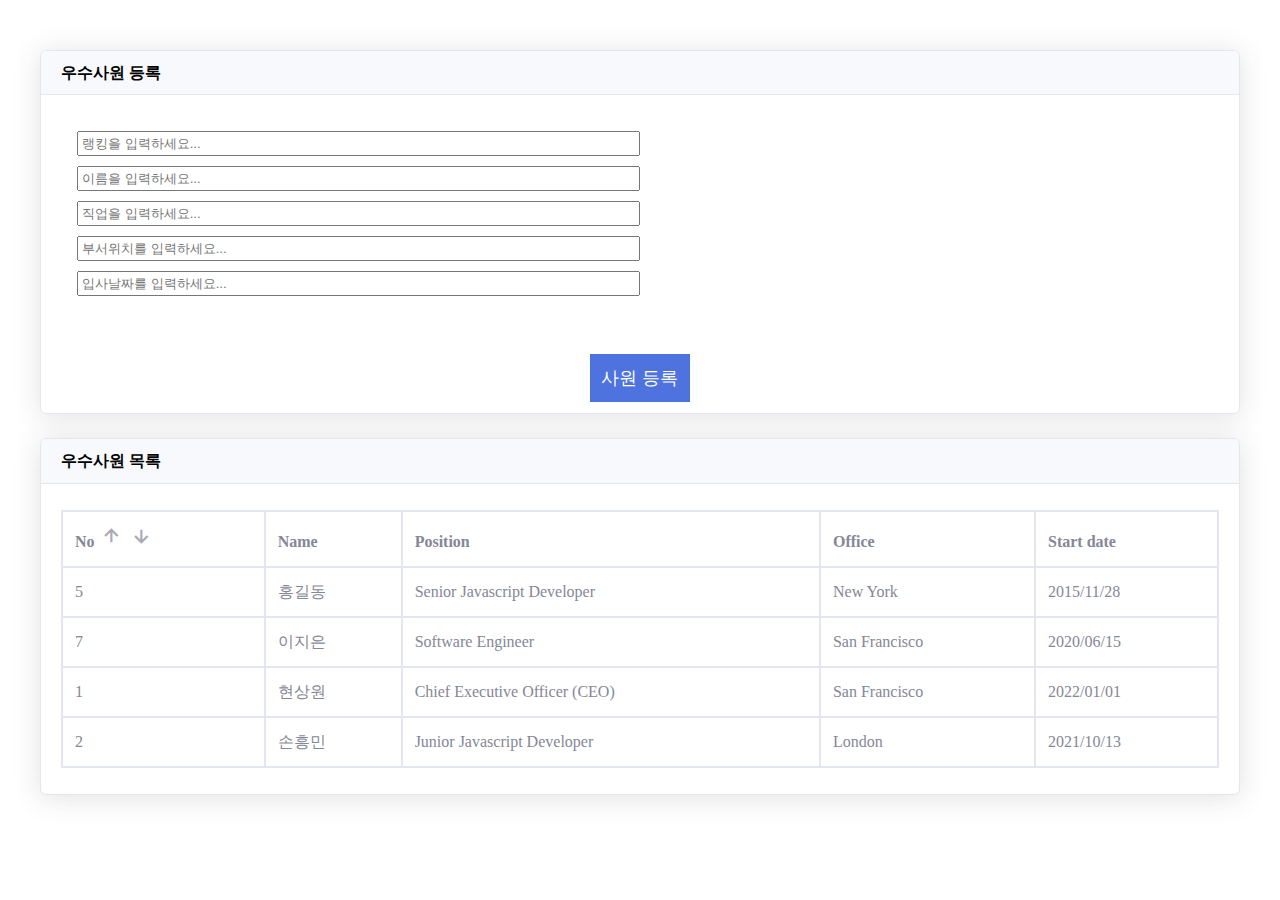
<file: 뒤죽박죽_랭킹/index.html>
<!DOCTYPE html>
<html lang="en">
  <head>
    <meta charset="UTF-8" />
    <meta http-equiv="X-UA-Compatible" content="IE=edge" />
    <meta name="viewport" content="width=device-width, initial-scale=1.0" />
    <title>이달의 우수사원</title>
    <link rel="stylesheet" href="style.css" />
    <link href="https://unpkg.com/boxicons@2.0.7/css/boxicons.min.css" rel="stylesheet">
  </head>
  <body>
    <div class="container">
      <div class="section-input">
        <div class="card-header">
          <h6>우수사원 등록</h6>
        </div>
        <div class="input-wrapper">
          <input id="rank" type="number" placeholder="랭킹을 입력하세요..."/>
          <input id="name" type="text" maxlength="15" placeholder="이름을 입력하세요..."/>
          <input id="job" type="text" placeholder="직업을 입력하세요..."/>
          <input id="loc" type="text" placeholder="부서위치를 입력하세요..."/>
          <input id="hiredate" type="text" placeholder="입사날짜를 입력하세요..."/>
        </div>
        <div class="btn-wrapper">
          <button id="signUp" type="button">사원 등록</button>
        </div>
      </div>
      <div class="section-table">
        <div class="card-header">
          <h6>우수사원 목록</h6>
        </div>
        <div class="card-body">
          <div class="table-wrapper">
            <div class="row"></div>
            <div class="row">
              <div class="col">
                <table>
                  <thead>
                    <tr role="row">
                      <th>No <i id="asc" class='bx bx-up-arrow-alt'></i><i id="desc" class='bx bx-down-arrow-alt' ></i></th>
                      <th>Name</th>
                      <th>Position</th>
                      <th>Office</th>
                      <th>Start date</th>
                    </tr>
                  </thead>
                  <tbody>
                    <tr>
                      <td>5</td>
                      <td>홍길동</td>
                      <td>Senior Javascript Developer</td>
                      <td>New York</td>
                      <td>2015/11/28</td>
                    </tr>
                    <tr>
                      <td>7</td>
                      <td>이지은</td>
                      <td>Software Engineer</td>
                      <td>San Francisco</td>
                      <td>2020/06/15</td>
                    </tr>
                    <tr>
                      <td>1</td>
                      <td>현상원</td>
                      <td>Chief Executive Officer (CEO)</td>
                      <td>San Francisco</td>
                      <td>2022/01/01</td>
                    </tr>
                    <tr>
                      <td>2</td>
                      <td>손흥민</td>
                      <td>Junior Javascript Developer</td>
                      <td>London</td>
                      <td>2021/10/13</td>
                    </tr>
                  </tbody>
                </table>
              </div>
            </div>
            <div class="row"></div>
          </div>
        </div>
      </div>
    </div>
    <script
      src="https://code.jquery.com/jquery-3.6.0.min.js"
      integrity="sha256-/xUj+3OJU5yExlq6GSYGSHk7tPXikynS7ogEvDej/m4="
      crossorigin="anonymous"
    ></script>
    <script>
      $('#signUp').on('click',function(){
          var forms = $('.input-wrapper').children();
          //1번 문제: 사원등록 버튼을 클릭 했을 때 랭킹 부터 입사날짜까지 빈공간이 있으면
          //'데이터를 입력해주세요!' alret 띄우고, 빈공간을 입력한 input에 focus를 하시오.
          for(var i=0; i<forms.length; i++){
            var elementId = forms[i].id;
            var elementValue = forms[i].value.trim();
            if(elementValue === ''){
              alert('데이터를 입력해주세요');
              $('#'+elementId).focus();
              return false;
            }
            //2번 문제: Office는 	New York, San Francisco, London 중 한 곳입니다.
            if(elementId === 'loc' && !isDeptName(elementValue)){
              alert('Office는 New York, San Francisco, London 중 한 곳입니다.');
              return false;
            } 
            //3번 문제: 이미 등록된 랭킹은 중복될 수 없습니다.
            if(elementId === 'rank' && !isRanker(elementValue)){
              alert('이미 등록된 랭킹은 중복될 수 없습니다.');
              $('#'+elementId).focus();
              return false;
            }
          }
          //4번 문제: 1~3번 문제이어서 해당 데이터를 tbody안에 추가 하시오.
          //단, 마지막 행에 추가 하시오.
          setTableBody();
      }); 
      //부서 확인
      function isDeptName(dname){
        const DEPT_NAME = ['New York','San Francisco','London'];
        var isCheck = false;
        DEPT_NAME.forEach(function(element){
          if(element === dname) isCheck = true;
        });
        return isCheck;
      }
      //이미 등록된 랭킹인지 확인
      function isRanker(rank){
        var isRanker = true;
        var tbodyChildren = $('tbody').children();
        for(var i=0; i<tbodyChildren.length; i++){
            var firstTdElement = tbodyChildren[i].children[0];
            var registeredRank = firstTdElement.innerText;
            if(registeredRank === rank){
              isRanker= false;
            }
        }
        return isRanker;
      }
      //tbody태그안에 데이터 넣기
      function setTableBody(){
        var rank = $('#rank').val().trim();
        var name = $('#name').val().trim();
        var job = $('#job').val().trim();
        var loc = $('#loc').val().trim();
        var hiredate = $('#hiredate').val().trim();
        var innerHtml = '<tr><td>'+rank+'</td><td>'+name+'</td><td>'+job+'</td><td>'+loc+'</td><td>'+hiredate+'</td></tr>';
        $('tbody').append(innerHtml);
      }
    </script>
  </body>
</html>
</file>
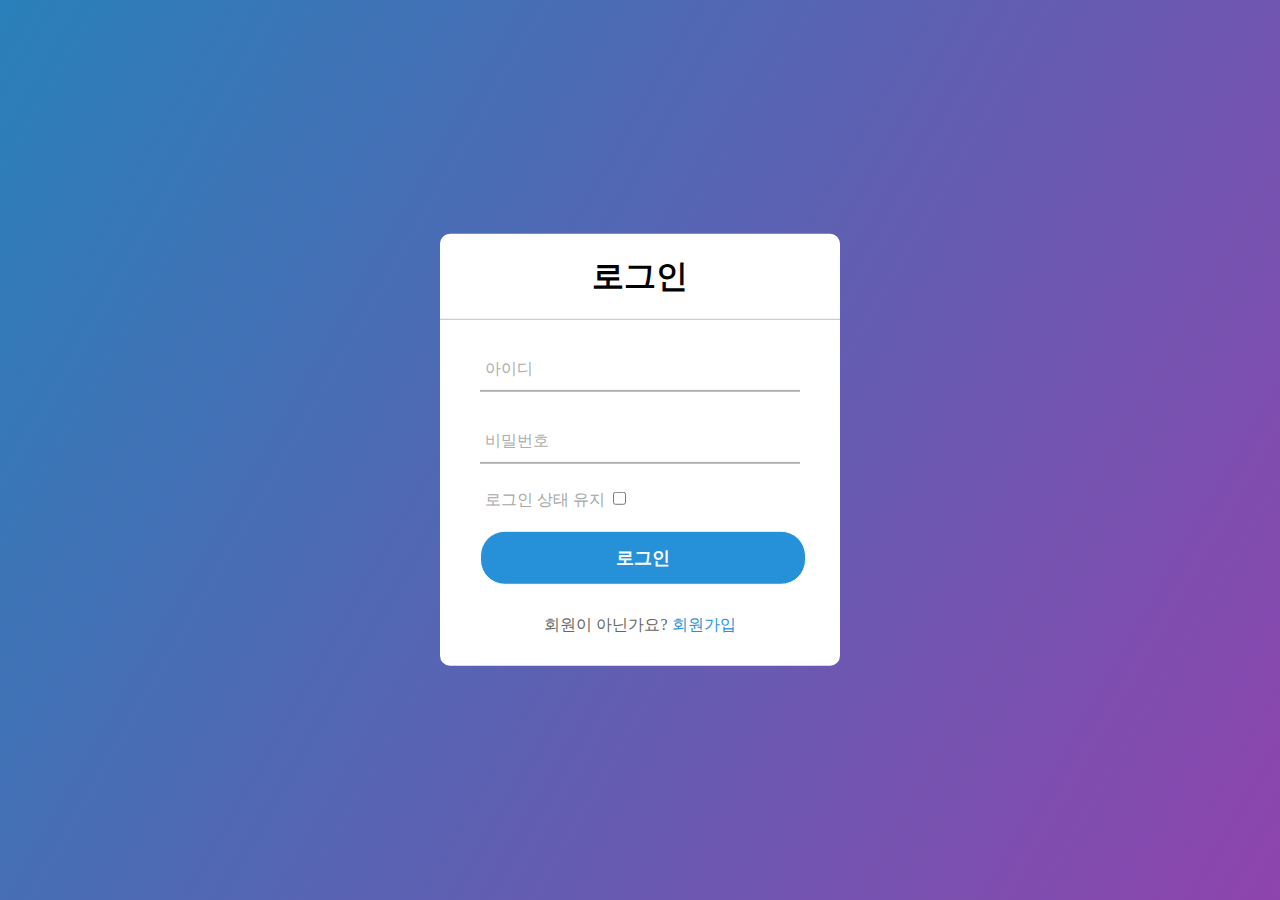
<file: 로그인/index.html>
<!DOCTYPE html>
<html lang="en">
  <head>
    <meta charset="UTF-8" />
    <meta http-equiv="X-UA-Compatible" content="IE=edge" />
    <meta name="viewport" content="width=device-width, initial-scale=1.0" />
    <link rel="stylesheet" href="style.css" />
    <title>상원컴퍼니 : 로그인</title>
  </head>
  <body>
    <div class="container">
      <h1>로그인</h1>
      <div class="login-form">
        <div class="txt-field">
          <input type="text" required />
          <label>아이디</label>
        </div>
        <div class="txt-field">
          <input type="password" required />
          <label>비밀번호</label>
        </div>
        <div class="pass">
          <label for="login-status">로그인 상태 유지</label>
          <input type="checkbox" id="login-status" value="stay" />
        </div>
        <input onclick="signUp()" id="sign-up" class="login-btn" type="butten" value="로그인" />
        <div class="signup-link">회원이 아닌가요? <a href="#">회원가입</a></div>
      </div>
    </div>
    <script
      src="https://code.jquery.com/jquery-3.6.0.min.js"
      integrity="sha256-/xUj+3OJU5yExlq6GSYGSHk7tPXikynS7ogEvDej/m4="
      crossorigin="anonymous"
    ></script>
    <script>      
        // console.log($(".txt-field input[type=text]"))
        // console.log($(".txt-field input[type=password]"))
        // $("#sign-up").on('click', function(){
        //   var elementId = $(".txt-field input[type=text]");
        //   var elementPw = $(".txt-field input[type=password]");
        //   // var elementText = $(".txt-field input");
        //   // 2번 문제: 아이디와 비밀번호에 공백을 제거 해야한다. trim
        //   // 4번 문제: 아이디에 대문자를 입력하면 소문자로 변환해야 한다. .toLowerCase();
        //   var elementIdVal = elementId.value.trim();
        //   var elementPwVal = elementPw.value.toLowerCase();
        //   // 3번 문제: 아이디와 비밀번호는 30글자로 제한한다. maxlen
                    
        //   // 1번 문제: 아이디와 비밀번호를 입력해야 로그인버튼을 눌렀을 때 
        //   //  '로그인 완료'라는 alert창 띄우기
        //   // txt-field의 input이 빈창이 아닌상태
        //     // if(elementIdVal!=='' && elementPwVal!==''){
        //     //   alert('로그인 완료');
        //     //   return true;
        //     // }
        //   }
        // );
          function signUp(){
            var elementId = $(".txt-field input[type=text]");
            // console.log(elementIdVal);
            var elementPw = $(".txt-field input[type=password]");
            // 3번 문제: 아이디와 비밀번호는 30글자로 제한한다. maxlen
            if(elementId.val().length>=30){
              alert('id는 30글자 이하입니다')
              return true;
            }
            if(elementPw.val().length>=30){
              alert('pw는 30글자 이하입니다')
              return true;
            }
            // 2번 문제: 아이디와 비밀번호에 공백을 제거 해야한다. trim
            // 4번 문제: 아이디에 대문자를 입력하면 소문자로 변환해야 한다. .toLowerCase();
            var elementIdVal = elementId.val().replace(/ /g, '').toLowerCase();
            var elementPwVal = elementPw.val().replace(/ /g, '').toLowerCase();
            // 1번 문제: 아이디와 비밀번호를 입력해야 로그인버튼을 눌렀을 때 
            //  '로그인 완료'라는 alert창 띄우기
          if(elementId.val()!==''&& elementPw.val()!==''){
            alert('로그인 성공');
            return true;
          }
          }
        // 5번 문제: 로그인 상태 유지를 누르면 
        // '해당 브라우저에 로그인 정보를 저장하시겠습니까?' 라는 confirm창 띄우기
      $("#login-status").on('click',function(){
        if($("#login-status").is(":checked")==true){
          confirm("해당 브라우저에 로그인 정보를 저장하시겠습니까?");
          return true;
        }
      })
    </script>
  </body>
</html>
</file>
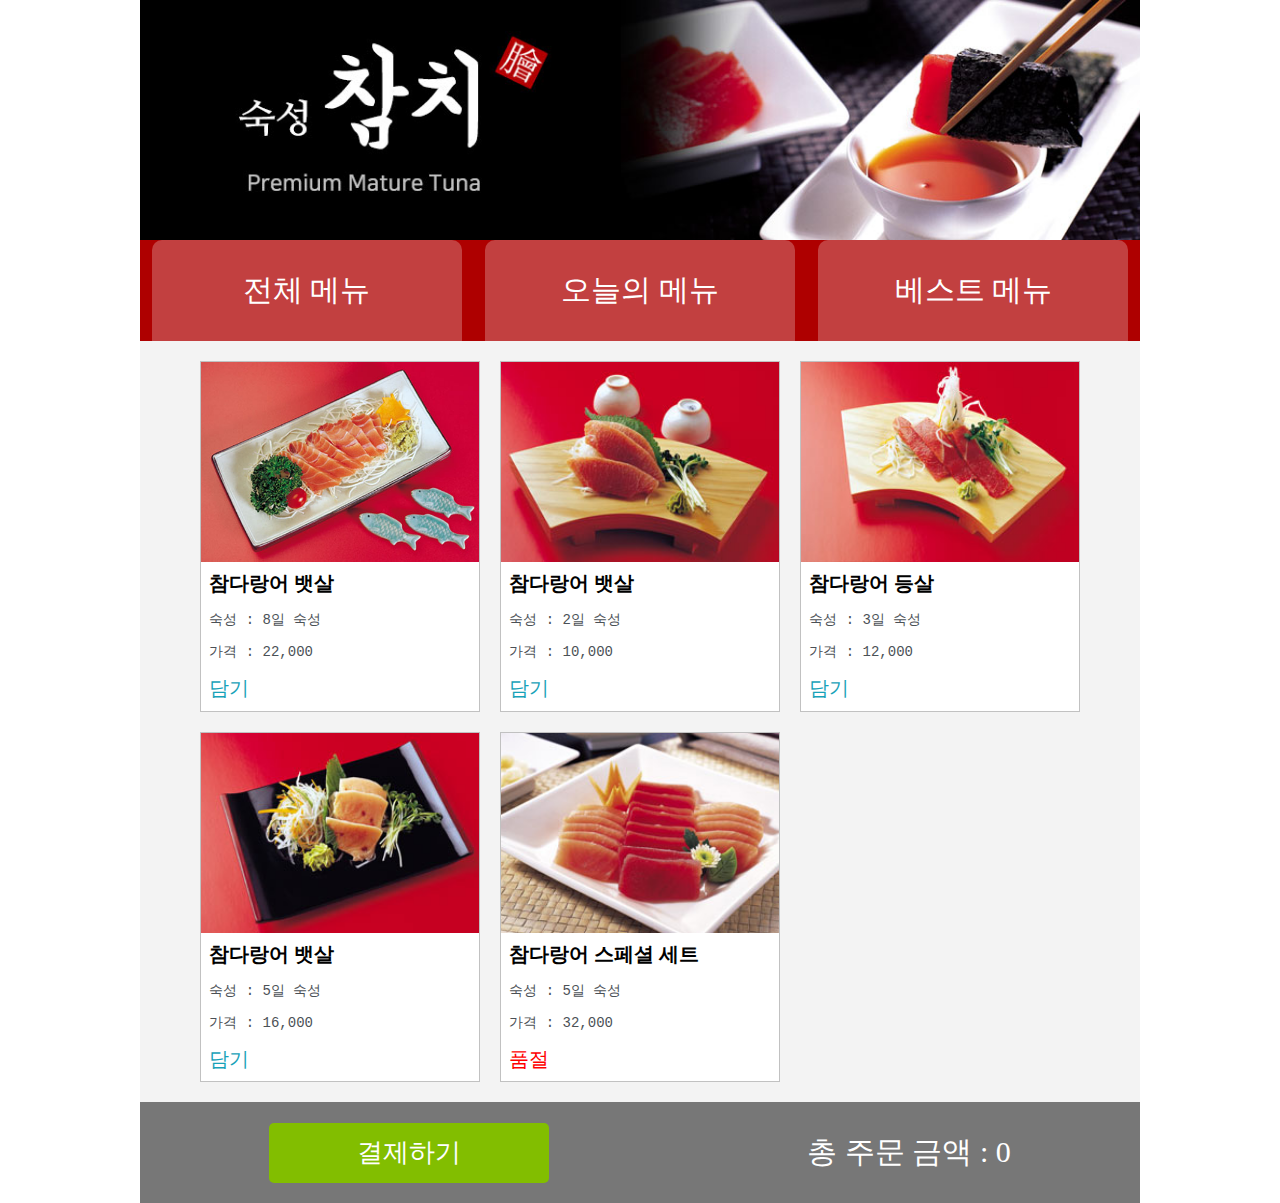
<file: 참치_키오스크/index.html>
<!DOCTYPE html>
<html lang="en">
  <head>
    <meta charset="UTF-8" />
    <meta http-equiv="X-UA-Compatible" content="IE=edge" />
    <meta name="viewport" content="width=device-width, initial-scale=1.0" />
    <title>상원참치</title>
    <link rel="stylesheet" href="style.css" />
  </head>
  <body>
    <div class="container">
      <div class="header">
        <div class="banner"></div>
        <div class="nav">
          <ul>
            <li onclick="colorChange(this)">전체 메뉴</li>
            <li onclick="colorChange(this)">오늘의 메뉴</li>
            <li onclick="colorChange(this)">베스트 메뉴</li>
          </ul>
        </div>
      </div>
      <div class="section">
        <div class="menu-wrapper">
          <div class="menu">
            <img src="image/img_con01.jpg" />
            <div class="menu-info">
              <h6>참다랑어 뱃살</h6>
              <p>숙성 : <span>8일 숙성</span></p>
              <p>가격 : <span>22,000</span></p>
              <a href="#">담기</a>
            </div>
          </div>
          <div class="menu">
            <img src="image/img_con02.jpg" />
            <div class="menu-info">
              <h6>참다랑어 뱃살</h6>
              <p>숙성 : <span>2일 숙성</span></p>
              <p>가격 : <span>10,000</span></p>
              <a href="#">담기</a>
            </div>
          </div>
          <div class="menu">
            <img src="image/img_con03.jpg" />
            <div class="menu-info">
              <h6>참다랑어 등살</h6>
              <p>숙성 : <span>3일 숙성</span></p>
              <p>가격 : <span>12,000</span></p>
              <a href="#">담기</a>
            </div>
          </div>
          <div class="menu">
            <img src="image/img_con04.jpg" />
            <div class="menu-info">
              <h6>참다랑어 뱃살</h6>
              <p>숙성 : <span>5일 숙성</span></p>
              <p>가격 : <span>16,000</span></p>
              <a href="#">담기</a>
            </div>
          </div>
          <div class="menu">
            <img src="image/img_con06.jpg" />
            <div class="menu-info">
              <h6>참다랑어 스페셜 세트</h6>
              <p>숙성 : <span>5일 숙성</span></p>
              <p>가격 : <span>32,000</span></p>
              <a href="#" style="color: red">품절</a>
            </div>
          </div>
        </div>
      </div>
      <div class="footer">
        <div class="order">
          <button type="button">결제하기</button>
          <p>총 주문 금액 : <span>0</span></p>
        </div>
      </div>
    </div>
    <script
      src="https://code.jquery.com/jquery-3.6.0.min.js"
      integrity="sha256-/xUj+3OJU5yExlq6GSYGSHk7tPXikynS7ogEvDej/m4="
      crossorigin="anonymous"
    ></script>
    <script>
      var count = 0;
      var totalSum = 0;
      // 1번 문제: 전체 메뉴, 오늘의 메뉴, 베스트 메뉴를 클릭하게 되면
      // 클릭한 메뉴에 아래 css를 적용할 것
      // background-color: #ffffff;
      // color: #4e4e4e;
      // console.log($('ul').children()[0]); => innerHTML/innerText : 전체 메뉴
      // 일단 오늘 나의 최선 (index04 참고)
      function colorChange(변수이름){
        var backgroundColorChange = $(변수이름).css('background-color','#ffffff');
        var colorChange = $(변수이름).css('color', '#4e4e4e');
      }


      // 2번 문제: 메뉴 담기를 클릭하면 총 주문 금액에 가격 표기할 것
      // append로 담기?
      // 단, 참다랑어 세트는 품절이기 때문에 총 주문 금액에 포함될 수 없다.

      // 3번 문제: 결제하기를 눌렀을 때 총 주문 금액이 0원 이면 
      // '메뉴를 선택하세요!'라는 alert창 띄우기
      $(".order button").on('click',function(){
        if($(".order p span")===0){
          alert('메뉴를 선택하세요!');
          return false;
        }
      });
      // 4번 문제: 총 주문 금액은 10만원을 넘을 수 없다.
      // if(totalSum>=100000){alert('총 주문 금액은 10만원을 넘을 수 없습니다')};

      // 5번 문제: 참다랑어 세트를 클릭하면 
      // '죄송합니다. 참다랑어 세트는 품절입니다.'라는 alert창 띄우기
      // alert("죄송합니다. 참다랑어 세트는 품절입니다.")

      // 6번 문제: 모든 조건을 만족하면 
      // '주문한 참치는 참다랑어 뱃살 8일 숙성 2개, 참다랑어 등살 3일 숙성1개 입니다.
      // 주문하시겠습니까?' 라는 confirm창 띄우기
      // confirm("주문한" + menu-info + count +"입니다 주문하시겠습니까?") 이 +사이에 menu, 수량이 들어가야함

    </script>
  </body>
</html>
</file>
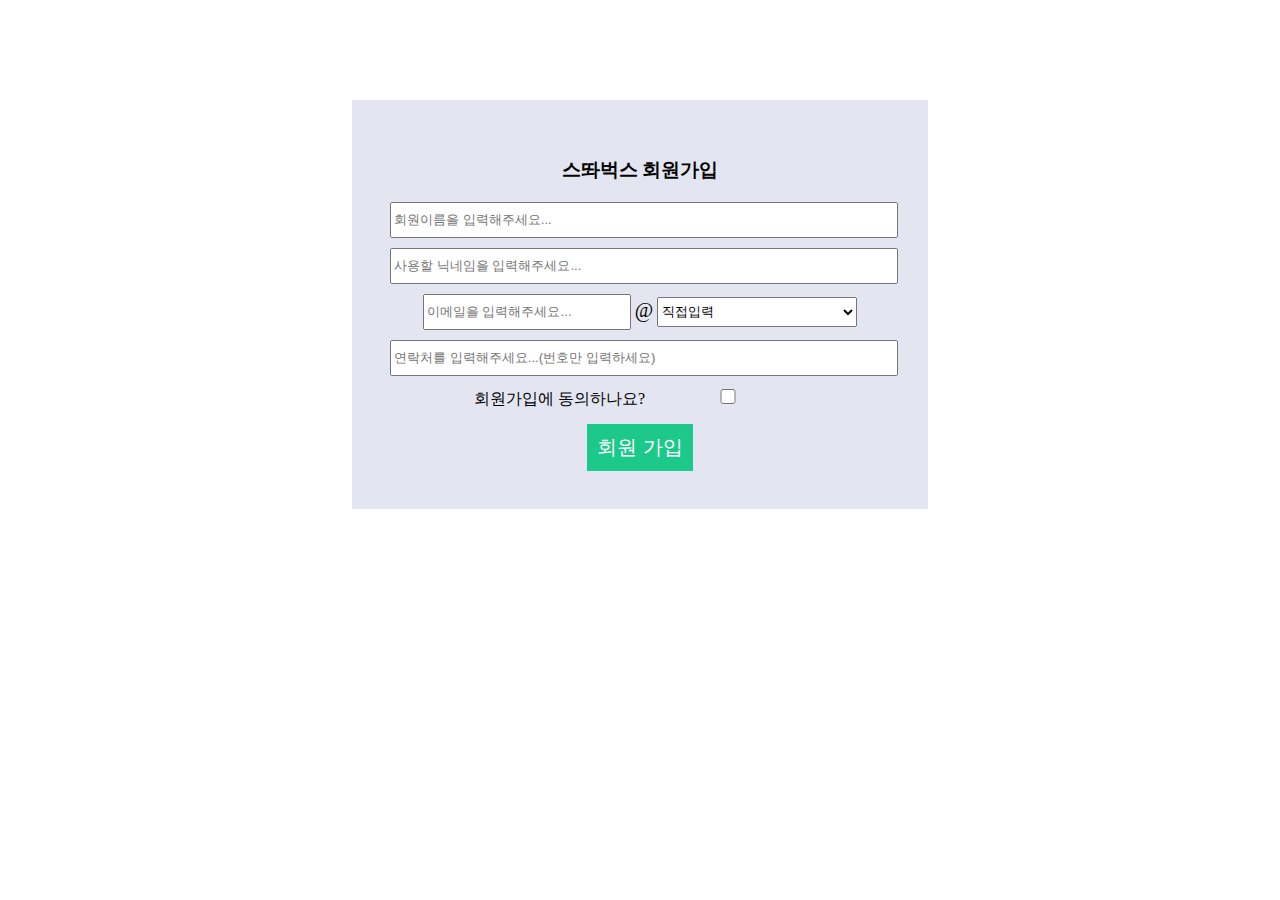
<file: 0328_숙제/회원가입/index.html>
<!DOCTYPE html>
<html lang="en">
  <head>
    <meta charset="UTF-8" />
    <meta http-equiv="X-UA-Compatible" content="IE=edge" />
    <meta name="viewport" content="width=device-width, initial-scale=1.0" />
    <title>Document</title>
    <link rel="stylesheet" href="style.css" />
  </head>
  <body>
    <div class="container">
      <div class="form-wrapper">
        <h3>스똬벅스 회원가입</h3>
        <input id="name" type="" placeholder="회원이름을 입력해주세요..." />
        <input id="nickName" type="" placeholder="사용할 닉네임을 입력해주세요..." />
        <div class="email-box">
          <input id="email" type="text" placeholder="이메일을 입력해주세요..." />
          <span>@</span>
          <select id="emailList">
            <option value="none" selected>직접입력</option>
            <option value="naver">naver.com</option>
            <option value="gmail">gmail.com</option>
            <option value="hanmail">hanmail.net</option>
            <option value="nate">nate.com</option>
          </select>
        </div>
        <input id="phoneNumber"
          type="text"
          placeholder="연락처를 입력해주세요...(번호만 입력하세요)"
        />
        <div class="question-box">
          <span>회원가입에 동의하나요?</span>
          <input id="checkBox" type="checkbox" />
        </div>
        <div class="join-btn">
          <button id="sign" type="button">회원 가입</button>
        </div>
      </div>
    </div>
    <script
    src="https://code.jquery.com/jquery-3.6.0.min.js"
    integrity="sha256-/xUj+3OJU5yExlq6GSYGSHk7tPXikynS7ogEvDej/m4="
    crossorigin="anonymous"
    ></script>
    <script>
      // 문제 1. 
      //   회원가입 버튼 눌렀을 때, 빈칸 혹은 체크하지 못한 부분이 있다면
      //   '내용을 확인해주세요!'하는 alert을 보여주고 focus 하시오.
      $("#sign").on('click', function(){
        var jsonParam = {};
        var forms = $(".form-wrapper").children();
        for (var i=0; i<forms.length; i++){
          var elementId = forms[i].id;
          var elementVal = forms[i].value;
          if(elementVal===''){
            alert('내용을 확인해 주세요');
            $('#'+elementId).focus();
            return false;
          }
          // email만 안먹힘 -> 따로 Id로 빼서 하기
          var email = $("#email").val().trim();
          if(email===''){
            alert('내용을 확인해 주세요');
            $("#email").focus();
            return false;
          };
          if($("#emailList option:selected").val()==='none'){
            alert('email을 확인 해 주세요');
            $("#emailList").focus();
            return false;
          };
          //checkbox
          if($("#checkBox").is(":checked")===false){
            alert('체크박스를 확인 해 주세요');
            return false;
          };
        };
        // 문제 2.
        // 연락처에 '-'를 작성하면 회원가입 버튼을 눌렀을 때 제거하시오.
        // ex) 010-4097-0823 -> 01040970823
        var phoneNumber = $('#phoneNumber').val().replaceAll('-','');
        console.log(phoneNumber);
        // 문제 3.
        // 회원이름과 닉네임은 20글자 이하고 한글만 사용할 수 있습니다.
        var name = $('#name').val();
        var nickName = $('#nickName').val();
        if(name.length>20 || nickName.length>20 ){
          alert('20글자 이하로 작성해 주세요')
        }
        if(checkName(name) && checkName(nickName)){
          return true;
        }else {alert('한글만 입력해 주세요')}
        // 문제 4. 
        // 모든 조건을 만족하고 회원가입 버튼을 누르면
        // input데이터를 json으로 만들어 console.log에 출력하시오.
        // jsonParam.name = value를 가져와야 할 것 같은데 어떻게 가져오지
      });
      function checkName(name){
        var regex = /^[가-힣]+$/
        return regex.test(name);
      }
      
    </script>
  </body>
</html>
</file>
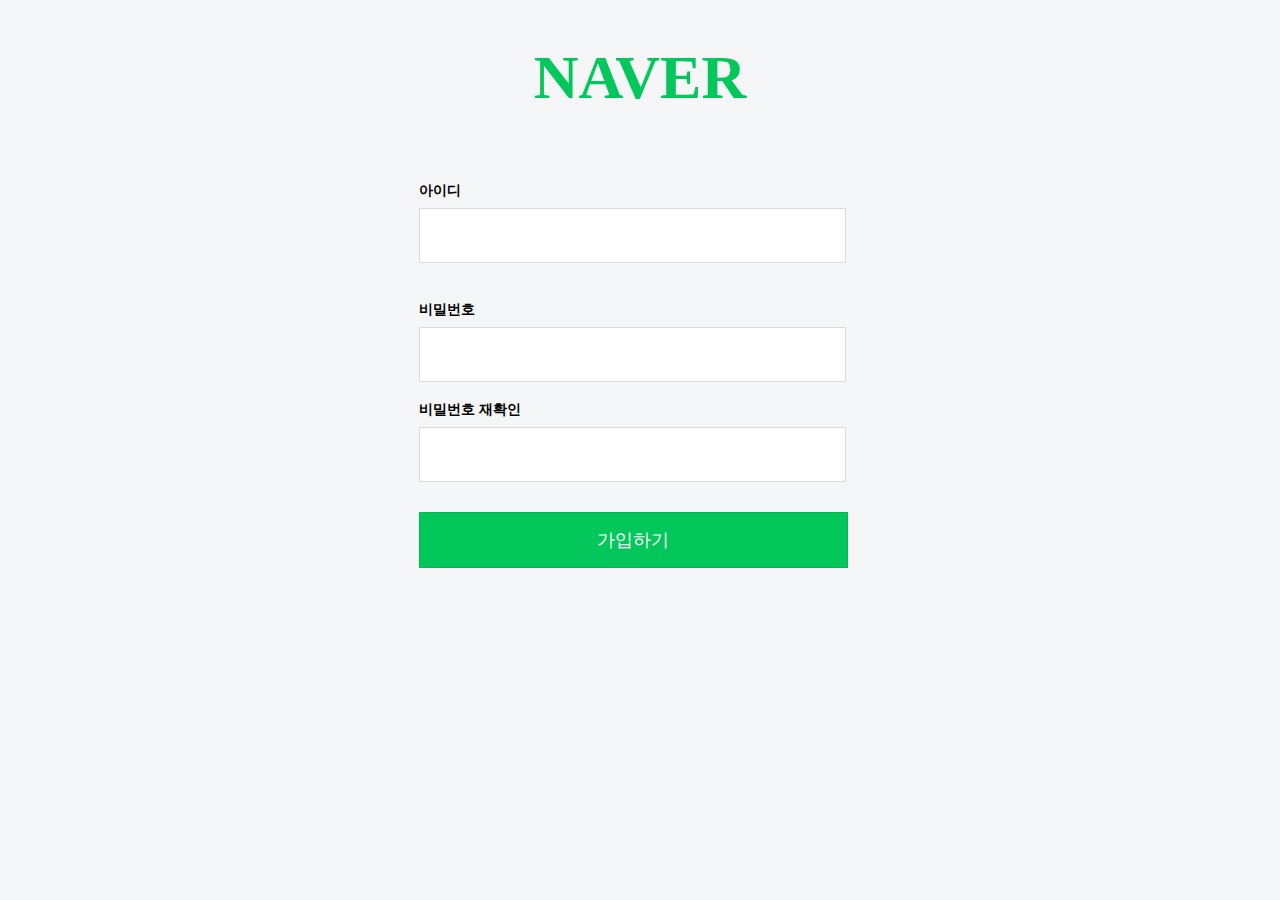
<file: 0411_숙제/회원가입/index.html>
<!DOCTYPE html>
<html lang="en">
<head>
    <meta charset="UTF-8">
    <meta http-equiv="X-UA-Compatible" content="IE=edge">
    <meta name="viewport" content="width=device-width, initial-scale=1.0">
    <title>Document</title>
    <link rel="stylesheet" href="style.css">
</head>
<body>
    <div class="container">
        <div class="header">
            <h1>
                NAVER
            </h1>
        </div>
        <div class="join-form">
            <div class="row-group">
                <div class="join-row">
                    <h3 class="join-title"><label for="id">아이디</label></h3>
                    <span class="ps-box int-id">
                        <input type="text" id="id" class="int" maxlength="20">
                    </span>
                </div> 
                <!-- end join-row -->
                <div class="join-row">
                    <h3 class="join-title">
                        <label for="pswd1">비밀번호</label>
                    </h3>
                    <span class="ps-box int-pass">
                        <input type="password" id="pswd1" class="int" maxlength="20">
                    </span>
                    <h3 class="join-title">
                        <label for="pswd2">비밀번호 재확인</label>
                    </h3>
                    <span class="ps-box int-pass-check">
                        <input type="password" id="pswd2" class="int" maxlength="20">
                    </span>
                    <div class="btn-area">
                        <button type="button" id="btnJoin">가입하기</button>
                    </div>
                </div>
                <!-- end join-row -->
            </div>
        </div>
    </div>
    <script
      src="https://code.jquery.com/jquery-3.6.0.min.js"
      integrity="sha256-/xUj+3OJU5yExlq6GSYGSHk7tPXikynS7ogEvDej/m4="
      crossorigin="anonymous"
    ></script>
    <script>
        $('#btnJoin').on('click',function(){
            var spanChildren = $('.join-row span').children();
            // console.log(spanChildren);
            for(var i=0; i<spanChildren.length; i++){
                var elementId = spanChildren[i].id;
                var elementValue = spanChildren[i].value.trim();
                if(elementValue===''){
                    alert('필수 입력란입니다. 입력해주세요');
                    $("#"+elementId).focus();
                    return false;
                };
            }; // end for
            var idVal = $('#id').val();
            console.log(idVal)
            if(!checkId(idVal)){ // id 정규식 체크
                alert('아이디는 5~20자의 영문 소문자, 숫자만 사용 가능합니다.');
                return false;
            };
            if($('#pswd1').val()===$('#pswd2').val()){
                alert ('회원가입 완료');
                return true;
            };
        });

        function checkId(word){
            var regex = /^[a-z0-9_]{5,20}$/;
            return regex.test(word);
        }
        /* 
        ** 문제를 풀 때 규칙을 먼저 찾아야 합니다. **
        1. 가입하기 버튼을 눌렀을 때 모든 input박스에 값이 있어야 함.
         값이 없는 input에 focus하고, '필수 입력란입니다. 입력해주세요.' 라는 alert창을 보여주세요.
        
           2. 아이디는 5~20자의 영문 소문자, 숫자만 사용 가능합니다.
            값이 다르면 '아이디는 5~20자의 영문 소문자, 숫자만 사용 가능합니다.' alert창 보여주기.
            
           3. 비밀번호와 비밀번호 재확인은 같아야 합니다.

           4. 위 조건 만족 하면 '회원가입 완료' alert창 보여주기.
        */
    </script>
</body>
</html>
</file>
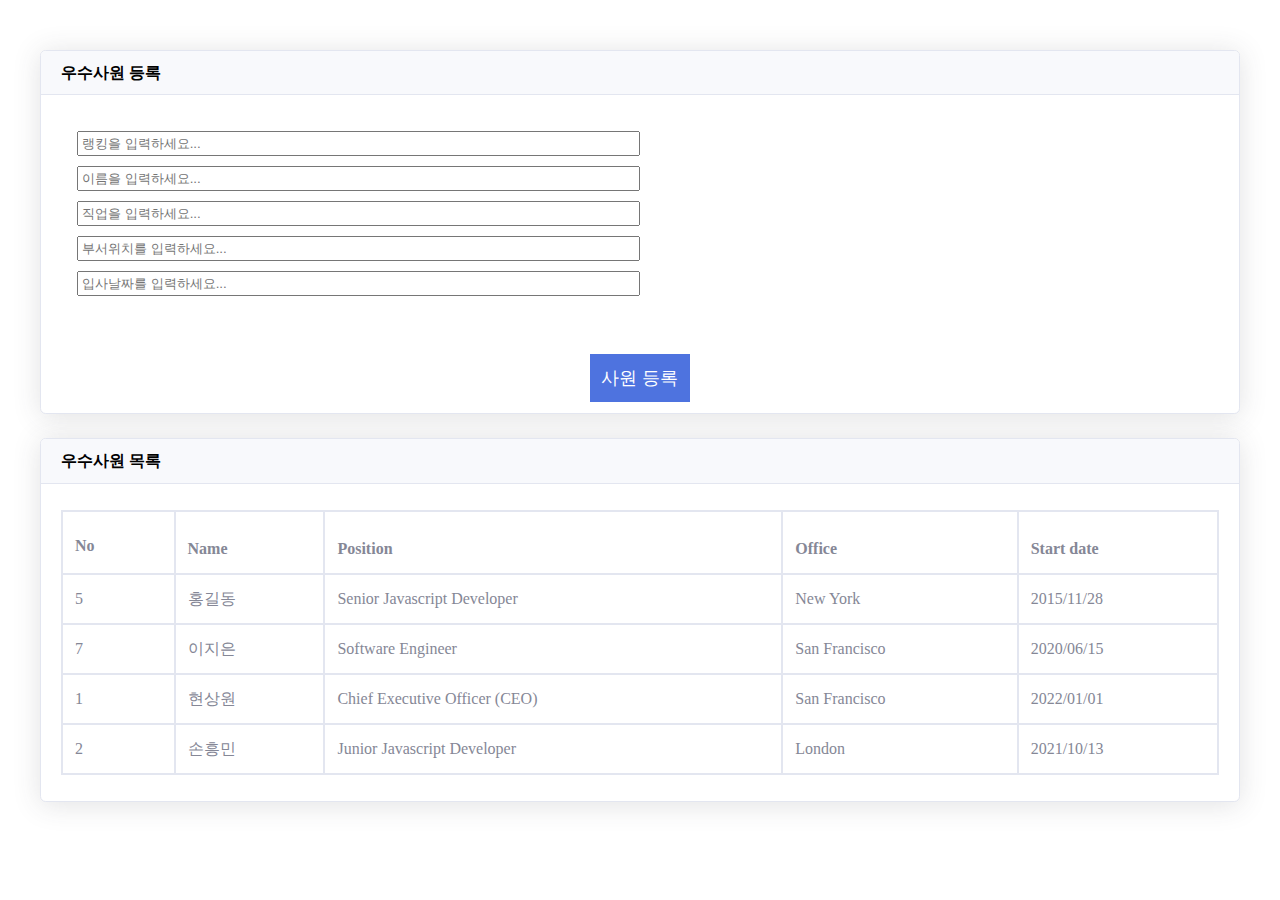
<file: 뒤죽박죽_랭킹/뒤죽박죽_랭킹.html>
<!DOCTYPE html>
<html lang="en">
  <head>
    <meta charset="UTF-8" />
    <meta http-equiv="X-UA-Compatible" content="IE=edge" />
    <meta name="viewport" content="width=device-width, initial-scale=1.0" />
    <title>이달의 우수사원</title>
    <link rel="stylesheet" href="style.css" />
  </head>
  <body>
    <div class="container">
      <div class="section-input">
        <div class="card-header">
          <h6>우수사원 등록</h6>
        </div>
        <div class="input-wrapper">
          <input id="rank" type="number" placeholder="랭킹을 입력하세요..."/>
          <input id="name" type="text" maxlength="15" placeholder="이름을 입력하세요..."/>
          <input id="job" type="text" placeholder="직업을 입력하세요..."/>
          <input id="loc" type="text" placeholder="부서위치를 입력하세요..."/>
          <input id="hiredate" type="text" placeholder="입사날짜를 입력하세요..."/>
        </div>
        <div class="btn-wrapper">
          <button id="signUp" type="button">사원 등록</button>
        </div>
      </div>
      <div class="section-table">
        <div class="card-header">
          <h6>우수사원 목록</h6>
        </div>
        <div class="card-body">
          <div class="table-wrapper">
            <div class="row"></div>
            <div class="row">
              <div class="col">
                <table>
                  <thead>
                    <tr role="row">
                      <th>No <i id="asc" class='bx bx-up-arrow-alt'></i><i id="desc" class='bx bx-down-arrow-alt' ></i></th>
                      <th>Name</th>
                      <th>Position</th>
                      <th>Office</th>
                      <th>Start date</th>
                    </tr>
                  </thead>
                  <tbody>
                    <tr>
                      <td>5</td>
                      <td>홍길동</td>
                      <td>Senior Javascript Developer</td>
                      <td>New York</td>
                      <td>2015/11/28</td>
                    </tr>
                    <tr>
                      <td>7</td>
                      <td>이지은</td>
                      <td>Software Engineer</td>
                      <td>San Francisco</td>
                      <td>2020/06/15</td>
                    </tr>
                    <tr>
                      <td>1</td>
                      <td>현상원</td>
                      <td>Chief Executive Officer (CEO)</td>
                      <td>San Francisco</td>
                      <td>2022/01/01</td>
                    </tr>
                    <tr>
                      <td>2</td>
                      <td>손흥민</td>
                      <td>Junior Javascript Developer</td>
                      <td>London</td>
                      <td>2021/10/13</td>
                    </tr>
                  </tbody>
                </table>
              </div>
            </div>
            <div class="row"></div>
          </div>
        </div>
      </div>
    </div>
    <script
    src="https://code.jquery.com/jquery-3.6.0.min.js"
    integrity="sha256-/xUj+3OJU5yExlq6GSYGSHk7tPXikynS7ogEvDej/m4="
    crossorigin="anonymous"
    ></script>
    <script>
      // 소스 작성
      
      // 1번 문제: 사원등록 버튼을 클릭 했을 때 랭킹 부터 입사날짜까지 빈공간이 있으면
      // '데이터를 입력해주세요!' alret 띄우고, 빈공간을 입력한 input에 focus를 하시오.
      $("#signUp").on('click',function(){
        var forms = $(".input-wrapper").children();

          for (var i=0; i<forms.length; i++){
            var elementId = forms[i].id;
            var elementVal = forms[i].value.trim();
            if(elementVal===''){
              alert("데이터를 입력해주세요");
              // __??혹시 앞에 #는 id를 불러올 때의 그 #인지??
              $("#"+elementId).focus();
              return false;
            }
            // 2번 문제: Office는 	New York, San Francisco, London 중 한 곳입니다.
            // __??isDeptName함수에 elementVal를 넣어줘서 함수를 돌리는 거?!
            if ((elementId === 'loc' && !isDeptName(elementVal))){
              alert('Office는 New York, San Francisco, London 중 한 곳입니다');
              return false;
            }
            // 3번 문제: 이미 등록된 랭킹은 중복될 수 없습니다.
            if((elementId === 'rank' && !isRanker(elementVal))){
              alert('이미 등록된 랭킹은 중복 불가능합니다');
              $('#'+elementId).focus();
              return false;
            }
          }
          setTableBody();
        });
        // __??이 function이 제일 어려워...
        // __??이때 ()안에 dename은 변수이름이겠고 이건 아무거나 상관 없다고 했음
      function isDeptName(dename){
        // __??장소 3곳은 안바뀌는 상수니까 const
        const DEPT_NAME = ['New York','San Francisco','London'];
        // __??return값은 상관 없다고 하지 않았나??? true든 아니든??
        var isCheck = false;
        // __??forEach는 jquery의 for문이고 이때 function(element)
        // __??element가 파라미터? 이 파라미터값이 동일할 때 true??
        DEPT_NAME.forEach(function(element){
          if(element===dename) isCheck = true;
        });
        return isCheck;
      }

      function isRanker(rank){
        // __??is가 붙은건 bloorn형이니까 일단 이해 해 보겠음
        var isRanker = true;
        // __??tbodyChidren 안에는 랭킹 이름 부서위치 등 다 들어있는 것 맞나?
        var tbodyChildren = $("tbody").children();
        for(var i=0; i<tbodyChildren.length; i++){
          // __??tbodyChildren[i].children[0]= tbody안에 rank를 가르키는 것?
          var firstTdElement = tbodyChildren[i].children[0];
          var registeredRank = firstTdElement.innerText;
          if(registeredRank===rank){
            isRanker = false;
          }
        }
      return isRanker;
      }
      // 4번 문제: 1~3번 문제이어서 해당 데이터를 tbody안에 추가 하시오.
      // 단, 마지막 행에 추가 하시오.
      function setTableBody(){
        var rank = $("#rank").val().trim();
        var name = $("#name").val().trim();
        var job = $("#job").val().trim();
        var loc = $('#loc').val().trim();
        var hiredate = $('#hiredate').val().trim();
        var innerHtml = '<tr><td>'+rank+'</td><td>'+name+'</td><td>'+job+'</td><td>'+loc+'</td><td>'+hiredate+'</td></tr>';
        $('tbody').append(innerHtml);
      }
    </script>
  </body>
</html>
</file>
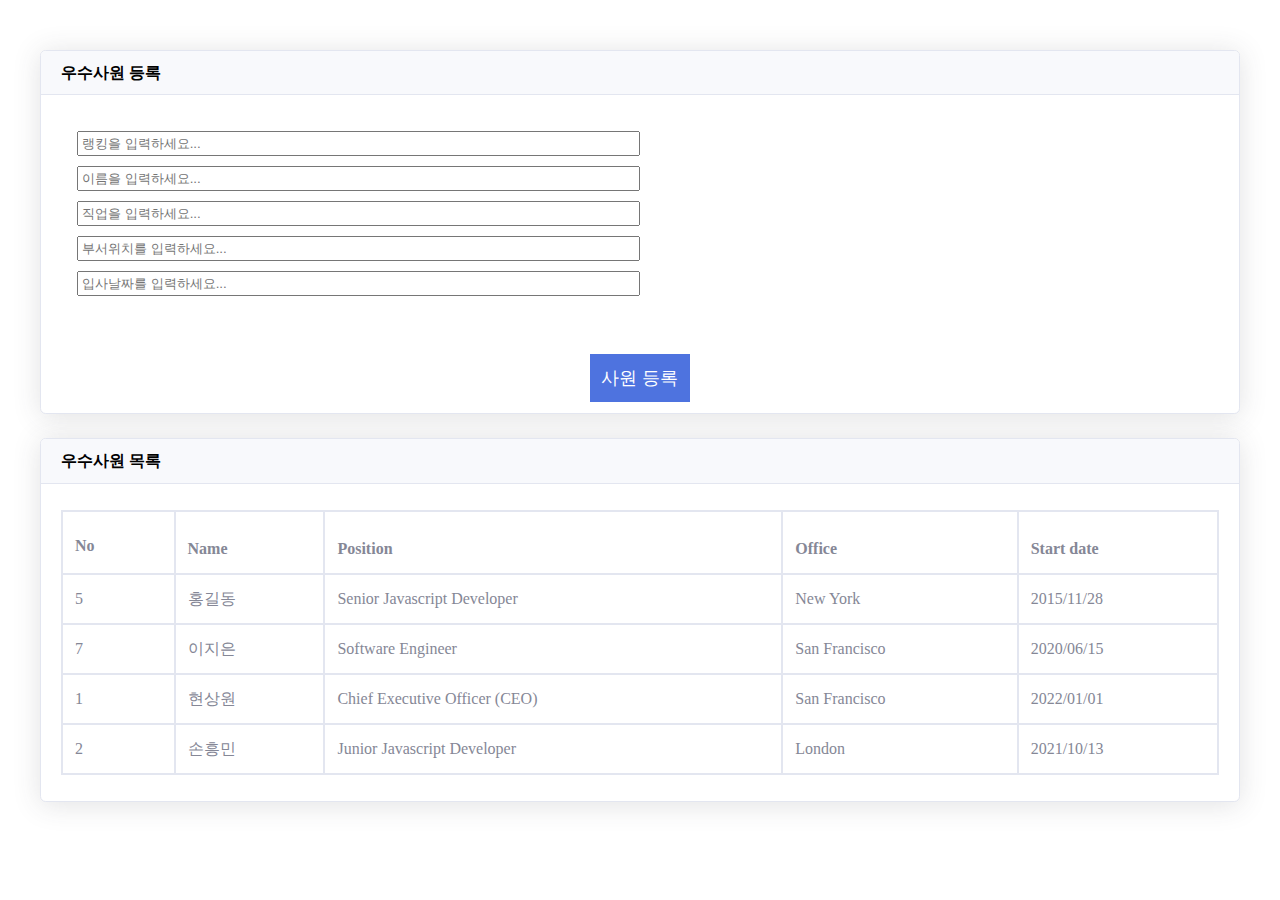
<file: 0312/뒤죽박죽_랭킹/Re_뒤죽박죽_랭킹.html>
<!DOCTYPE html>
<html lang="en">
  <head>
    <meta charset="UTF-8" />
    <meta http-equiv="X-UA-Compatible" content="IE=edge" />
    <meta name="viewport" content="width=device-width, initial-scale=1.0" />
    <title>이달의 우수사원</title>
    <link rel="stylesheet" href="style.css" />
  </head>
  <body>
    <div class="container">
      <div class="section-input">
        <div class="card-header">
          <h6>우수사원 등록</h6>
        </div>
        <div class="input-wrapper">
          <input id="rank" type="number" placeholder="랭킹을 입력하세요..."/>
          <input id="name" type="text" maxlength="15" placeholder="이름을 입력하세요..."/>
          <input id="job" type="text" placeholder="직업을 입력하세요..."/>
          <input id="loc" type="text" placeholder="부서위치를 입력하세요..."/>
          <input id="hiredate" type="text" placeholder="입사날짜를 입력하세요..."/>
        </div>
        <div class="btn-wrapper">
          <button id="signUp" type="button">사원 등록</button>
        </div>
      </div>
      <div class="section-table">
        <div class="card-header">
          <h6>우수사원 목록</h6>
        </div>
        <div class="card-body">
          <div class="table-wrapper">
            <div class="row"></div>
            <div class="row">
              <div class="col">
                <table>
                  <thead>
                    <tr role="row">
                      <th>No <i id="asc" class='bx bx-up-arrow-alt'></i><i id="desc" class='bx bx-down-arrow-alt' ></i></th>
                      <th>Name</th>
                      <th>Position</th>
                      <th>Office</th>
                      <th>Start date</th>
                    </tr>
                  </thead>
                  <tbody>
                    <tr>
                      <td>5</td>
                      <td>홍길동</td>
                      <td>Senior Javascript Developer</td>
                      <td>New York</td>
                      <td>2015/11/28</td>
                    </tr>
                    <tr>
                      <td>7</td>
                      <td>이지은</td>
                      <td>Software Engineer</td>
                      <td>San Francisco</td>
                      <td>2020/06/15</td>
                    </tr>
                    <tr>
                      <td>1</td>
                      <td>현상원</td>
                      <td>Chief Executive Officer (CEO)</td>
                      <td>San Francisco</td>
                      <td>2022/01/01</td>
                    </tr>
                    <tr>
                      <td>2</td>
                      <td>손흥민</td>
                      <td>Junior Javascript Developer</td>
                      <td>London</td>
                      <td>2021/10/13</td>
                    </tr>
                  </tbody>
                </table>
              </div>
            </div>
            <div class="row"></div>
          </div>
        </div>
      </div>
    </div>
    <script
    src="https://code.jquery.com/jquery-3.6.0.min.js"
    integrity="sha256-/xUj+3OJU5yExlq6GSYGSHk7tPXikynS7ogEvDej/m4="
    crossorigin="anonymous"
    ></script>
    <script>
    // 1번 문제: 사원등록 버튼을 클릭 했을 때 랭킹 부터 입사날짜까지 빈공간이 있으면
    // '데이터를 입력해주세요!' alret 띄우고, 빈공간을 입력한 input에 focus를 하시오.
    $('#signUp').on('click',function(){
        var formslen = $('.input-wrapper').children().length; // 5
        for(var i=0; i<formslen; i++){
            var elementId = $('.input-wrapper').children()[i].id;
            var elementValue = $('.input-wrapper').children()[i].value.trim();
            if(elementValue===''){
                alert('데이터를 입력하세요');
                $('#'+elementId).focus();
                return false;
            }
            // 2번 문제: Office는 	New York, San Francisco, London 중 한 곳입니다.
            if(elementId === 'loc' && !isDeptName(elementValue)){
                alert('Office는 New York, San Francisco, London 중 한 곳입니다.');
                return false;
            }
            // 3번 문제: 이미 등록된 랭킹은 중복될 수 없습니다.
            if(elementId === 'rank' && !isRank(elementValue)){
                alert('이미 등록된 랭킹은 중복될 수 없습니다.');
                $('#'+elementId).focus();
                return false;
            }
        }
        setTableBody();
    });
    // 부서확인
    function isDeptName(deptLoc){
        const DEPT_NAME = ['New York','San Francisco','London']; // 안에 값은 안변함
        var isCheck = false;
        for (var i=0; i<DEPT_NAME.length; i++){
            if(DEPT_NAME[i]===deptLoc){
                isCheck = true;
            }
        }
        return isCheck;
    }
    // rank확인
    function isRank(rank){
        var isRank = true;
        var tbodyChildren = $('.tbody').children();
        for(var i=0; i<tbodyChildren.length; i++){
            var firstTdElement = tbodyChildren[i].children[0];
            var alreadyRank = firstTdElement.innerText;
            if(alreadyRank === rank){
                isRank = false;
            }
        }
        return isRank;
    }
    // 4번 문제: 1~3번 문제이어서 해당 데이터를 tbody안에 추가 하시오.
    // 단, 마지막 행에 추가 하시오.
    function setTableBody(){
        var rank = $('#rank').val().trim();
        var name = $('#name').val().trim();
        var job = $('#job').val().trim();
        var loc = $('#loc').val().trim();
        var hiredate = $('#hiredate').val().trim();
        var innerHtml = '<tr><td>'+rank+'</td><td>'+name+'</td><td>'+job+'</td><td>'+loc+'</td><td>'+hiredate+'</td></tr>';
        $('tbody').append(innerHtml);
    }
    </script>
  </body>
</html>
</file>
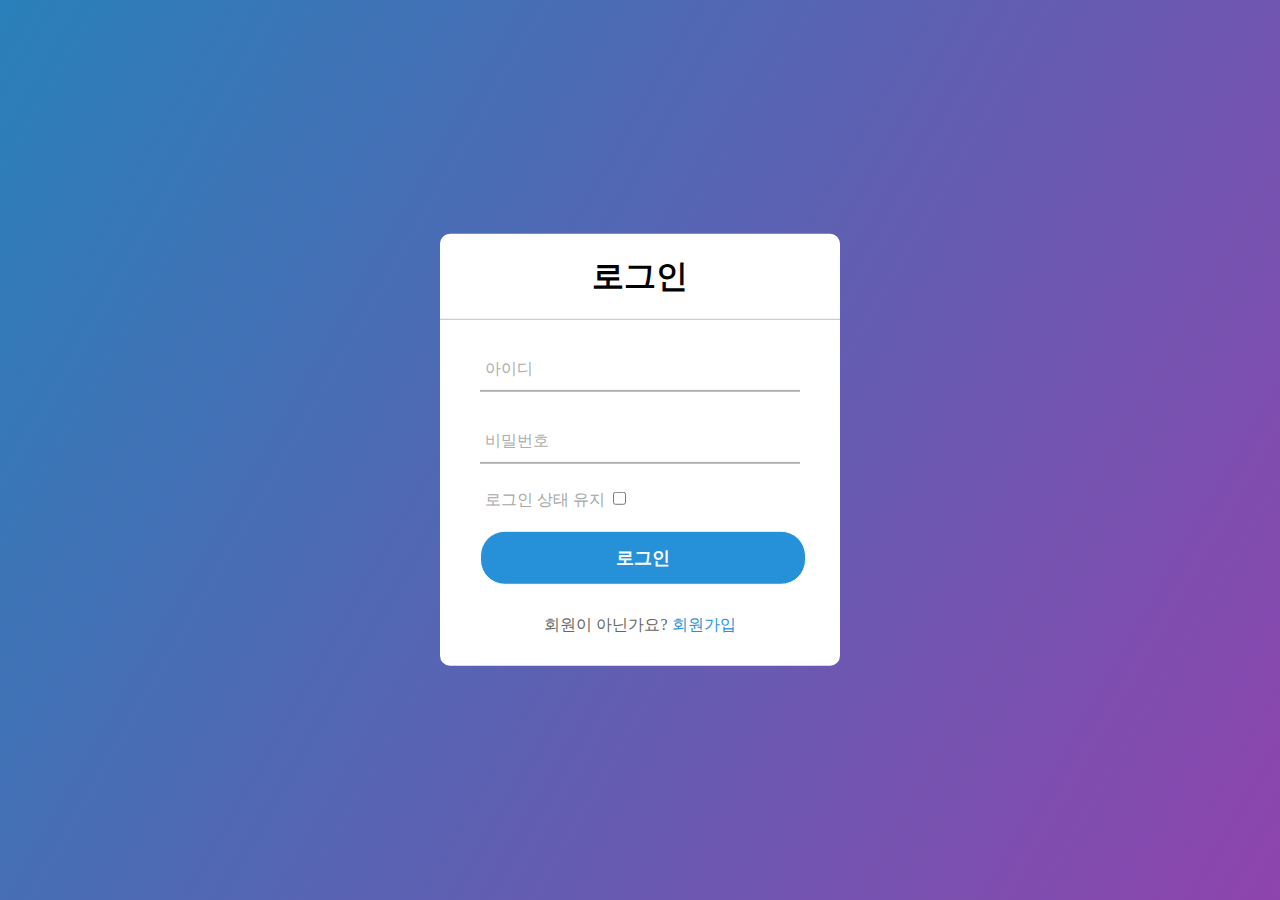
<file: 0312/로그인/Answer_로그인.html>
<!DOCTYPE html>
<html lang="en">
  <head>
    <meta charset="UTF-8" />
    <meta http-equiv="X-UA-Compatible" content="IE=edge" />
    <meta name="viewport" content="width=device-width, initial-scale=1.0" />
    <link rel="stylesheet" href="style.css" />
    <title>상원컴퍼니 : 로그인</title>
  </head>
  <body>
    <div class="container">
      <h1>로그인</h1>
      <div class="login-form">
        <div class="txt-field">
          <input id="userId" type="text" required />
          <label>아이디</label>
        </div>
        <div class="txt-field">
          <input id="userPassword" type="password" required />
          <label>비밀번호</label>
        </div>
        <div class="pass">
          <label for="login-status">로그인 상태 유지</label>
          <input type="checkbox" id="login-status" value="stay" />
        </div>
        <input class="login-btn" type="butten" value="로그인" />
        <div class="signup-link">회원이 아닌가요? <a href="#">회원가입</a></div>
      </div>
    </div>
    <script
      src="https://code.jquery.com/jquery-3.6.0.min.js"
      integrity="sha256-/xUj+3OJU5yExlq6GSYGSHk7tPXikynS7ogEvDej/m4="
      crossorigin="anonymous"
    ></script>
    <script>
      /* 
       1번 문제: 아이디와 비밀번호를 입력해야 로그인버튼을 눌렀을 때 
        '로그인 완료'라는 alert창 띄우기   
       2번 문제: 아이디와 비밀번호에 공백을 제거.
       3번 문제: 아이디와 비밀번호는 30글자로 제한.
       4번 문제: 아이디에 대문자를 입력하면 소문자로 변환.
       */
     $('.login-btn').on('click',function (){
       const MAX_LEN = 30;
       var userId = $('#userId').val().trim().toLowerCase();
       var userPassword = $('#userPassword').val().trim();
        if(userId.length <= MAX_LEN && userPassword <= MAX_LEN){
          return false;
        }
        if(userId !== '' && userPassword !== ''){
          alert('로그인 완료');
          return true;
        }
     });
      /*5번 문제: 로그인 상태 유지를 누르면 
      '해당 브라우저에 로그인 정보를 저장하시겠습니까?' 라는 confirm창 띄우기*/
     $('#login-status').on('click',function (){
       var isChecked = $('#login-status').is(':checked');//checked 여부 확인
       if(isChecked){
        confirm('해당 브라우저에 로그인 정보를 저장하시겠습니까?');
       }
     });
   </script>
  </body>
</html>
</file>
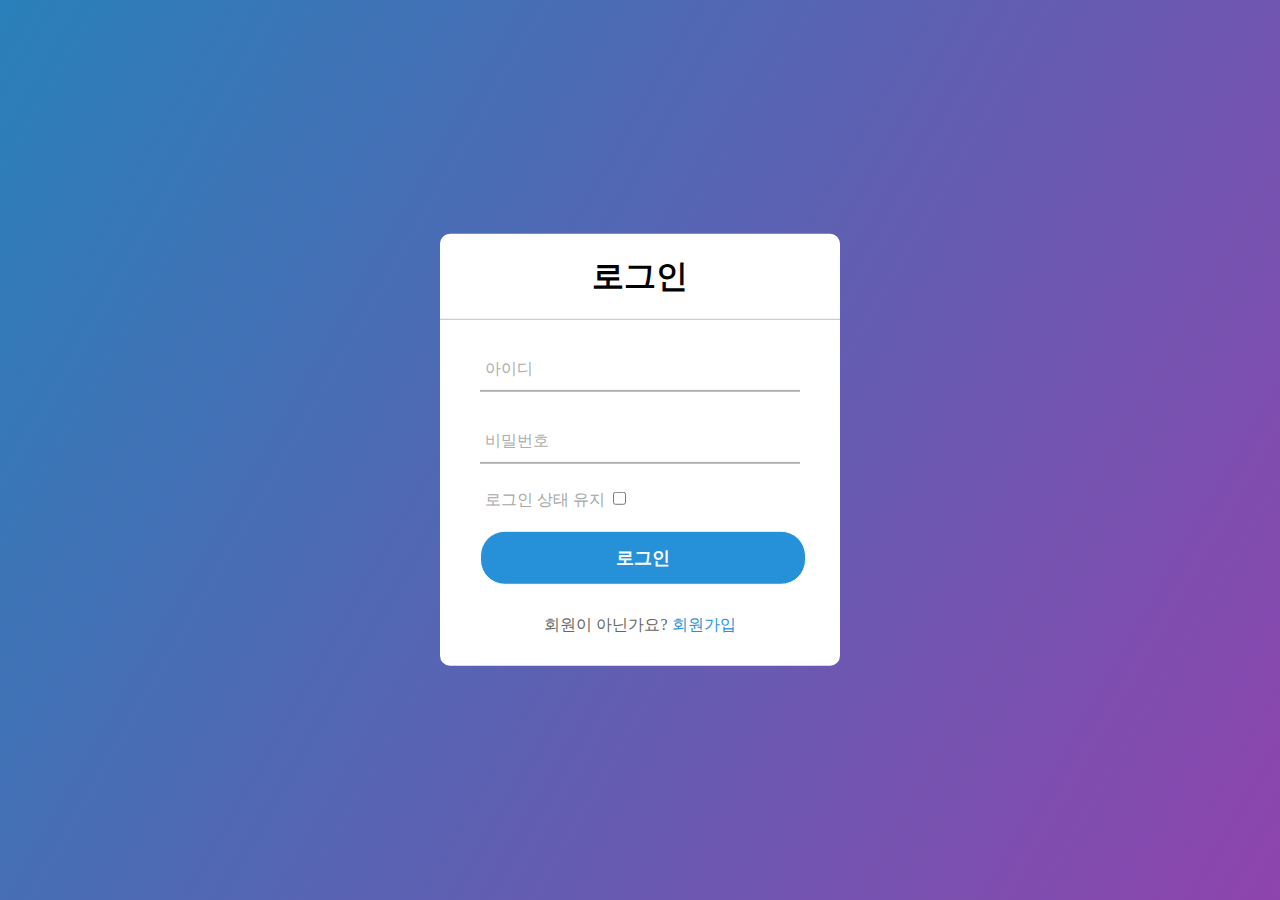
<file: 0312/로그인/Re_로그인.html>
<!DOCTYPE html>
<html lang="en">
  <head>
    <meta charset="UTF-8" />
    <meta http-equiv="X-UA-Compatible" content="IE=edge" />
    <meta name="viewport" content="width=device-width, initial-scale=1.0" />
    <link rel="stylesheet" href="style.css" />
    <title>상원컴퍼니 : 로그인</title>
  </head>
  <body>
    <div class="container">
      <h1>로그인</h1>
      <div class="login-form">
        <div class="txt-field">
          <input id="userId" type="text" required />
          <label>아이디</label>
        </div>
        <div class="txt-field">
          <input id="userPw" type="password" required />
          <label>비밀번호</label>
        </div>
        <div class="pass">
          <label for="login-status">로그인 상태 유지</label>
          <input type="checkbox" id="login-status" value="stay" />
        </div>
        <input id="sign-up" class="login-btn" type="butten" value="로그인" />
        <div class="signup-link">회원이 아닌가요? <a href="#">회원가입</a></div>
      </div>
    </div>
    <script
      src="https://code.jquery.com/jquery-3.6.0.min.js"
      integrity="sha256-/xUj+3OJU5yExlq6GSYGSHk7tPXikynS7ogEvDej/m4="
      crossorigin="anonymous"
    ></script>
    <script>      
          /* 
       1번 문제: 아이디와 비밀번호를 입력해야 로그인버튼을 눌렀을 때 
        '로그인 완료'라는 alert창 띄우기   
       2번 문제: 아이디와 비밀번호에 공백을 제거.
       3번 문제: 아이디와 비밀번호는 30글자로 제한.
       4번 문제: 아이디에 대문자를 입력하면 소문자로 변환.
       */
      $('#sign-up').on('click',function(){
        const MAX_LEN = 30;
        var userId = $('#userId').val().trim().toLowerCase();
        var userPw = $('#userPw').val().trim();
        if(userId>MAX_LEN || userPw>MAX_LEN){
            alert('30글자로 제한됩니다');
            return false;
        } else if(userId!='' && userPw!=''){
            alert('로그인 성공!');
            return true;
        }
      });
      /*5번 문제: 로그인 상태 유지를 누르면 
      '해당 브라우저에 로그인 정보를 저장하시겠습니까?' 라는 confirm창 띄우기*/
      $('#login-status').on('click',function(){
        var isChecked = $('#login-status').is(':checked');
        if(isChecked){
            confirm('로그인 정보를 저장하시겠습니까?');
        }
      });



    </script>
  </body>
</html>
</file>
<file: 뒤죽박죽_랭킹/style.css>
* {
  padding: 0;
  margin: 0;
  box-sizing: border-box;
}

.container {
  width: 1200px;
  height: auto;
  margin: 50px auto;
}
.section-input {
  box-shadow: 0 0.15rem 1.75rem 0 rgba(58, 59, 69, 0.15);
  border: 1px solid #e3e6f0;
  border-radius: 0.35rem;
  background-color: #fff;
  margin-bottom: 2%;
}

.input-wrapper {
  width: 100%;
  padding: 3%;
  margin: auto;
}
.input-wrapper input {
  width: 50%;
  padding: 3px;
  margin-bottom: 10px;
}
.btn-wrapper {
  text-align: center;
  padding: 1%;
}

.btn-wrapper button {
  background-color: #4e73df;
  color: #ffffff;
  border: 0;
  padding: 1%;
  font-size: 18px;
  cursor: pointer;
}

.section-table {
  box-shadow: 0 0.15rem 1.75rem 0 rgba(58, 59, 69, 0.15);
  position: relative;
  display: flex;
  flex-direction: column;
  min-width: 0;
  word-wrap: break-word;
  background-color: #fff;
  background-clip: border-box;
  border: 1px solid #e3e6f0;
  border-radius: 0.35rem;
}

.card-header {
  border-radius: calc(0.35rem - 1px) calc(0.35rem - 1px) 0 0;
  padding-bottom: 1rem;
  padding: 0.75rem 1.25rem;
  margin-bottom: 0;
  background-color: #f8f9fc;
  border-bottom: 1px solid #e3e6f0;
}

.card-header h6 {
  font-size: 1rem;
  line-height: 1.2;
}

.card-body {
  flex: 1 1 auto;
  min-height: 1px;
  padding: 1.25rem;
  word-wrap: break-word;
  font-size: 1rem;
  font-weight: 400;
  line-height: 1.5;
  color: #858796;
  text-align: left;
}

.table-wrapper {
  display: block;
  width: 100%;
  overflow-x: auto;
}

.row {
  display: flex;
  flex-wrap: wrap;
}

.col {
  position: relative;
  width: 100%;
  padding-right: 0;
  padding-left: 0;
}

table {
  width: 100%;
  border-right-width: 0;
  clear: both;
  margin-top: 6px;
  margin-bottom: 6px;
  max-width: none;
  border-collapse: separate;
  border-spacing: 0;
  border: 1px solid #e3e6f0;
  color: #858796;
}

thead {
  display: table-header-group;
  vertical-align: middle;
  border-color: inherit;
}

tbody {
  display: table-row-group;
  vertical-align: middle;
  border-color: inherit;
}

tr {
  display: table-row;
  vertical-align: inherit;
  border-color: inherit;
}

th {
  vertical-align: bottom;
  border-bottom: 2px solid #e3e6f0;
  padding-right: 30px;
  padding: 0.75rem;
  cursor: pointer;
  position: relative;
  border: 1px solid #e3e6f0;
}

i {
  font-size: 25px;
  right: 1.2em;
  bottom: 0.9em;
  opacity: 0.7;
  margin-right: 5px;
}

i:hover{
  color: black;
}

td {
  border-bottom-width: 0;
  padding: 0.75rem;
  vertical-align: top;
  border-top: 1px solid;
  border: 1px solid #e3e6f0;
}
</file>
<file: 로그인/style.css>
body {
    margin: 0;
    padding: 0;
    background: linear-gradient(120deg, #2980b9, #8e44ad);
    height: 100vh;
    overflow: hidden;
    box-sizing: border-box;
  }
  
  .container {
    position: absolute;
    top: 50%;
    left: 50%;
    transform: translate(-50%, -50%);
    width: 400px;
    background: white;
    border-radius: 10px;
  }
  
  .container h1 {
    text-align: center;
    padding: 0 0 20px 0;
    border-bottom: 1px solid silver;
  }
  
  .login-form {
    padding: 0 40px;
  }
  
  .txt-field {
    position: relative;
    border-bottom: 2px solid #adadad;
    margin: 30px 0;
  }
  
  .txt-field input {
    width: 100%;
    padding: 0 5px;
    height: 40px;
    font-size: 16px;
    border: none;
    outline: none;
  }
  
  .txt-field input:focus ~ label,
  .txt-field input:valid ~ label {
    top: -5px;
    color: #2691d9;
    transition: 0.5s;
    font-size: 13px;
  }
  
  .txt-field label {
    position: absolute;
    top: 50%;
    left: 5px;
    color: #adadad;
    transform: translateY(-50%);
    font-size: 16px;
    pointer-events: none;
  }
  
  .pass {
    margin: -5px 0 20px 5px;
    color: #a6a6a6;
    cursor: pointer;
  }
  
  .pass:hover {
    text-decoration: underline;
  }
  
  .login-btn {
    width: 100%;
    height: 50px;
    border: 1px solid;
    background: #2691d9;
    border-radius: 25px;
    font-size: 18px;
    text-align: center;
    color: white;
    font-weight: 700;
    cursor: pointer;
    outline: none;
  }
  
  .signup-link {
    margin: 30px 0;
    text-align: center;
    font-size: 16px;
    color: #666666;
  }
  
  .signup-link a {
    color: #2691d9;
    text-decoration: none;
  }
  
  .signup-link a:hover {
    text-decoration: underline;
  }
</file>
<file: 참치_키오스크/style.css>
body {
  margin: 0;
  padding: 0;
  box-sizing: border-box;
  transition: 0.4s;
}

.container {
  margin: auto;
  width: 1000px;
  height: auto;
}
.banner {
  width: 1000px;
  height: 240px;
  background-image: url(image/img_top_b.jpg);
  background-position: center;
  background-size: cover;
}
.nav {
  background-color: #ae0000;
}

.nav ul {
  display: flex;
  justify-content: space-around;
  list-style: none;
  padding-left: 0px;
  margin: 0px;
}

.nav ul li {
  cursor: pointer;
  border-radius: 10px 10px 0px 0px;
  background-color: #c24040;
  padding: 3%;
  flex-basis: 25%;
  text-align: center;
  font-size: 30px;
  color: #fff;
}

.nav ul li:hover {
  background-color: #ffffff;
  color: #4e4e4e;
}

.section {
  background-color: rgba(232, 232, 232, 0.5);
  height: auto;
}
.menu-wrapper {
  display: grid;
  grid-template-columns: repeat(auto-fit, 280px);
  gap: 20px;
  justify-content: center;
  padding: 2%;
}
.menu {
  border: 1px solid #c1c1c1;
}
.menu img {
  display: block;
  width: 100%;
  height: 200px;
  object-fit: cover;
}
.menu-info {
  background-color: #fff;
  padding: 3%;
}
.menu-info h6 {
  margin: 0;
  font-size: 20px;
  font-weight: 600;
  color: black;
}
.menu-info p {
  color: #4b5156;
  font-size: 14px;
  font-family: 'Roboto Mono', monospace;
}
a {
  text-decoration: none;
  font-size: 20px;
  color: #17a2b8;
}
.my-menu {
  height: 50px;
}

.order {
  display: flex;
  justify-content: space-around;
  align-items: center;
  background-color: #777;
  height: auto;
}

.order button {
  outline: none;
  border: 0;
  border-radius: 5px;
  cursor: pointer;
  background-color: #82be00;
  color: #fff;
  font-size: 26px;
  width: 280px;
  height: 60px;
}
.order p {
  color: #fff;
  font-size: 30px;
}
</file>
<file: 0328_숙제/회원가입/style.css>
body {
  margin: 0;
  padding: 0;
  box-sizing: border-box;
}

.form-wrapper {
  width: 500px;
  height: auto;
  margin: 100px auto;
  background-color: #e3e6f0;
  padding: 3%;
}

.form-wrapper h3 {
  text-align: center;
}

.form-wrapper input {
  width: 100%;
  height: 30px;
  margin-bottom: 10px;
}
.email-box {
  text-align: center;
}
.email-box span {
  font-size: 20px;
}
.email-box input {
  width: 40%;
}
.email-box select {
  width: 40%;
  height: 30px;
}

.join-btn {
  text-align: center;
}

.join-btn button {
  cursor: pointer;
  color: #fff;
  padding: 2%;
  font-size: 20px;
  background-color: #1cc88a;
  border: 0;
}

input[type='checkbox'] {
  height: 15px;
}
.question-box {
  text-align: center;
  margin-bottom: 10px;
}
.question-box input {
  width: 30%;
}
</file>
<file: 0411_숙제/회원가입/style.css>
body{
    margin: 0;
    padding: 0;
    box-sizing: border-box;
    background: #f5f6f7;    
}

.header h1{
    text-align: center;
    font-size: 62px;
    font-weight: 800;
    color: #03c75a;
}
.join-form{
    width: 460px;
    margin: 0 auto;
}
.join-row{
    padding: 2%;
}
.ps-box input{
    width: 90%;
    height: 51px;
    border: solid 1px #dadada;
    padding-right: 25px;
    line-height: 29px;
}
.row-group{
    overflow: hidden;
    width: 100%;
}
.join-title{
    margin: 19px 0 8px;
    font-size: 14px;
    font-weight: 700;
}
.btn-area {
    margin: 30px 0 9px;
}
.btn-area button{
    width: 97%;
    color: #fff;
    border: solid 1px rgba(0,0,0,.08);
    background-color: #03c75a;
    padding: 15px 0 15px;
    font-size: 18px;
    cursor: pointer;
}
</file>
<file: 0312/뒤죽박죽_랭킹/style.css>
* {
  padding: 0;
  margin: 0;
  box-sizing: border-box;
}

.container {
  width: 1200px;
  height: auto;
  margin: 50px auto;
}
.section-input {
  box-shadow: 0 0.15rem 1.75rem 0 rgba(58, 59, 69, 0.15);
  border: 1px solid #e3e6f0;
  border-radius: 0.35rem;
  background-color: #fff;
  margin-bottom: 2%;
}

.input-wrapper {
  width: 100%;
  padding: 3%;
  margin: auto;
}
.input-wrapper input {
  width: 50%;
  padding: 3px;
  margin-bottom: 10px;
}
.btn-wrapper {
  text-align: center;
  padding: 1%;
}

.btn-wrapper button {
  background-color: #4e73df;
  color: #ffffff;
  border: 0;
  padding: 1%;
  font-size: 18px;
  cursor: pointer;
}

.section-table {
  box-shadow: 0 0.15rem 1.75rem 0 rgba(58, 59, 69, 0.15);
  position: relative;
  display: flex;
  flex-direction: column;
  min-width: 0;
  word-wrap: break-word;
  background-color: #fff;
  background-clip: border-box;
  border: 1px solid #e3e6f0;
  border-radius: 0.35rem;
}

.card-header {
  border-radius: calc(0.35rem - 1px) calc(0.35rem - 1px) 0 0;
  padding-bottom: 1rem;
  padding: 0.75rem 1.25rem;
  margin-bottom: 0;
  background-color: #f8f9fc;
  border-bottom: 1px solid #e3e6f0;
}

.card-header h6 {
  font-size: 1rem;
  line-height: 1.2;
}

.card-body {
  flex: 1 1 auto;
  min-height: 1px;
  padding: 1.25rem;
  word-wrap: break-word;
  font-size: 1rem;
  font-weight: 400;
  line-height: 1.5;
  color: #858796;
  text-align: left;
}

.table-wrapper {
  display: block;
  width: 100%;
  overflow-x: auto;
}

.row {
  display: flex;
  flex-wrap: wrap;
}

.col {
  position: relative;
  width: 100%;
  padding-right: 0;
  padding-left: 0;
}

table {
  width: 100%;
  border-right-width: 0;
  clear: both;
  margin-top: 6px;
  margin-bottom: 6px;
  max-width: none;
  border-collapse: separate;
  border-spacing: 0;
  border: 1px solid #e3e6f0;
  color: #858796;
}

thead {
  display: table-header-group;
  vertical-align: middle;
  border-color: inherit;
}

tbody {
  display: table-row-group;
  vertical-align: middle;
  border-color: inherit;
}

tr {
  display: table-row;
  vertical-align: inherit;
  border-color: inherit;
}

th {
  vertical-align: bottom;
  border-bottom: 2px solid #e3e6f0;
  padding-right: 30px;
  padding: 0.75rem;
  cursor: pointer;
  position: relative;
  border: 1px solid #e3e6f0;
}

i {
  font-size: 25px;
  right: 1.2em;
  bottom: 0.9em;
  opacity: 0.7;
  margin-right: 5px;
}

i:hover{
  color: black;
}

td {
  border-bottom-width: 0;
  padding: 0.75rem;
  vertical-align: top;
  border-top: 1px solid;
  border: 1px solid #e3e6f0;
}
</file>
<file: 0312/로그인/style.css>
body {
    margin: 0;
    padding: 0;
    background: linear-gradient(120deg, #2980b9, #8e44ad);
    height: 100vh;
    overflow: hidden;
    box-sizing: border-box;
  }
  
  .container {
    position: absolute;
    top: 50%;
    left: 50%;
    transform: translate(-50%, -50%);
    width: 400px;
    background: white;
    border-radius: 10px;
  }
  
  .container h1 {
    text-align: center;
    padding: 0 0 20px 0;
    border-bottom: 1px solid silver;
  }
  
  .login-form {
    padding: 0 40px;
  }
  
  .txt-field {
    position: relative;
    border-bottom: 2px solid #adadad;
    margin: 30px 0;
  }
  
  .txt-field input {
    width: 100%;
    padding: 0 5px;
    height: 40px;
    font-size: 16px;
    border: none;
    outline: none;
  }
  
  .txt-field input:focus ~ label,
  .txt-field input:valid ~ label {
    top: -5px;
    color: #2691d9;
    transition: 0.5s;
    font-size: 13px;
  }
  
  .txt-field label {
    position: absolute;
    top: 50%;
    left: 5px;
    color: #adadad;
    transform: translateY(-50%);
    font-size: 16px;
    pointer-events: none;
  }
  
  .pass {
    margin: -5px 0 20px 5px;
    color: #a6a6a6;
    cursor: pointer;
  }
  
  .pass:hover {
    text-decoration: underline;
  }
  
  .login-btn {
    width: 100%;
    height: 50px;
    border: 1px solid;
    background: #2691d9;
    border-radius: 25px;
    font-size: 18px;
    text-align: center;
    color: white;
    font-weight: 700;
    cursor: pointer;
    outline: none;
  }
  
  .signup-link {
    margin: 30px 0;
    text-align: center;
    font-size: 16px;
    color: #666666;
  }
  
  .signup-link a {
    color: #2691d9;
    text-decoration: none;
  }
  
  .signup-link a:hover {
    text-decoration: underline;
  }
</file>
